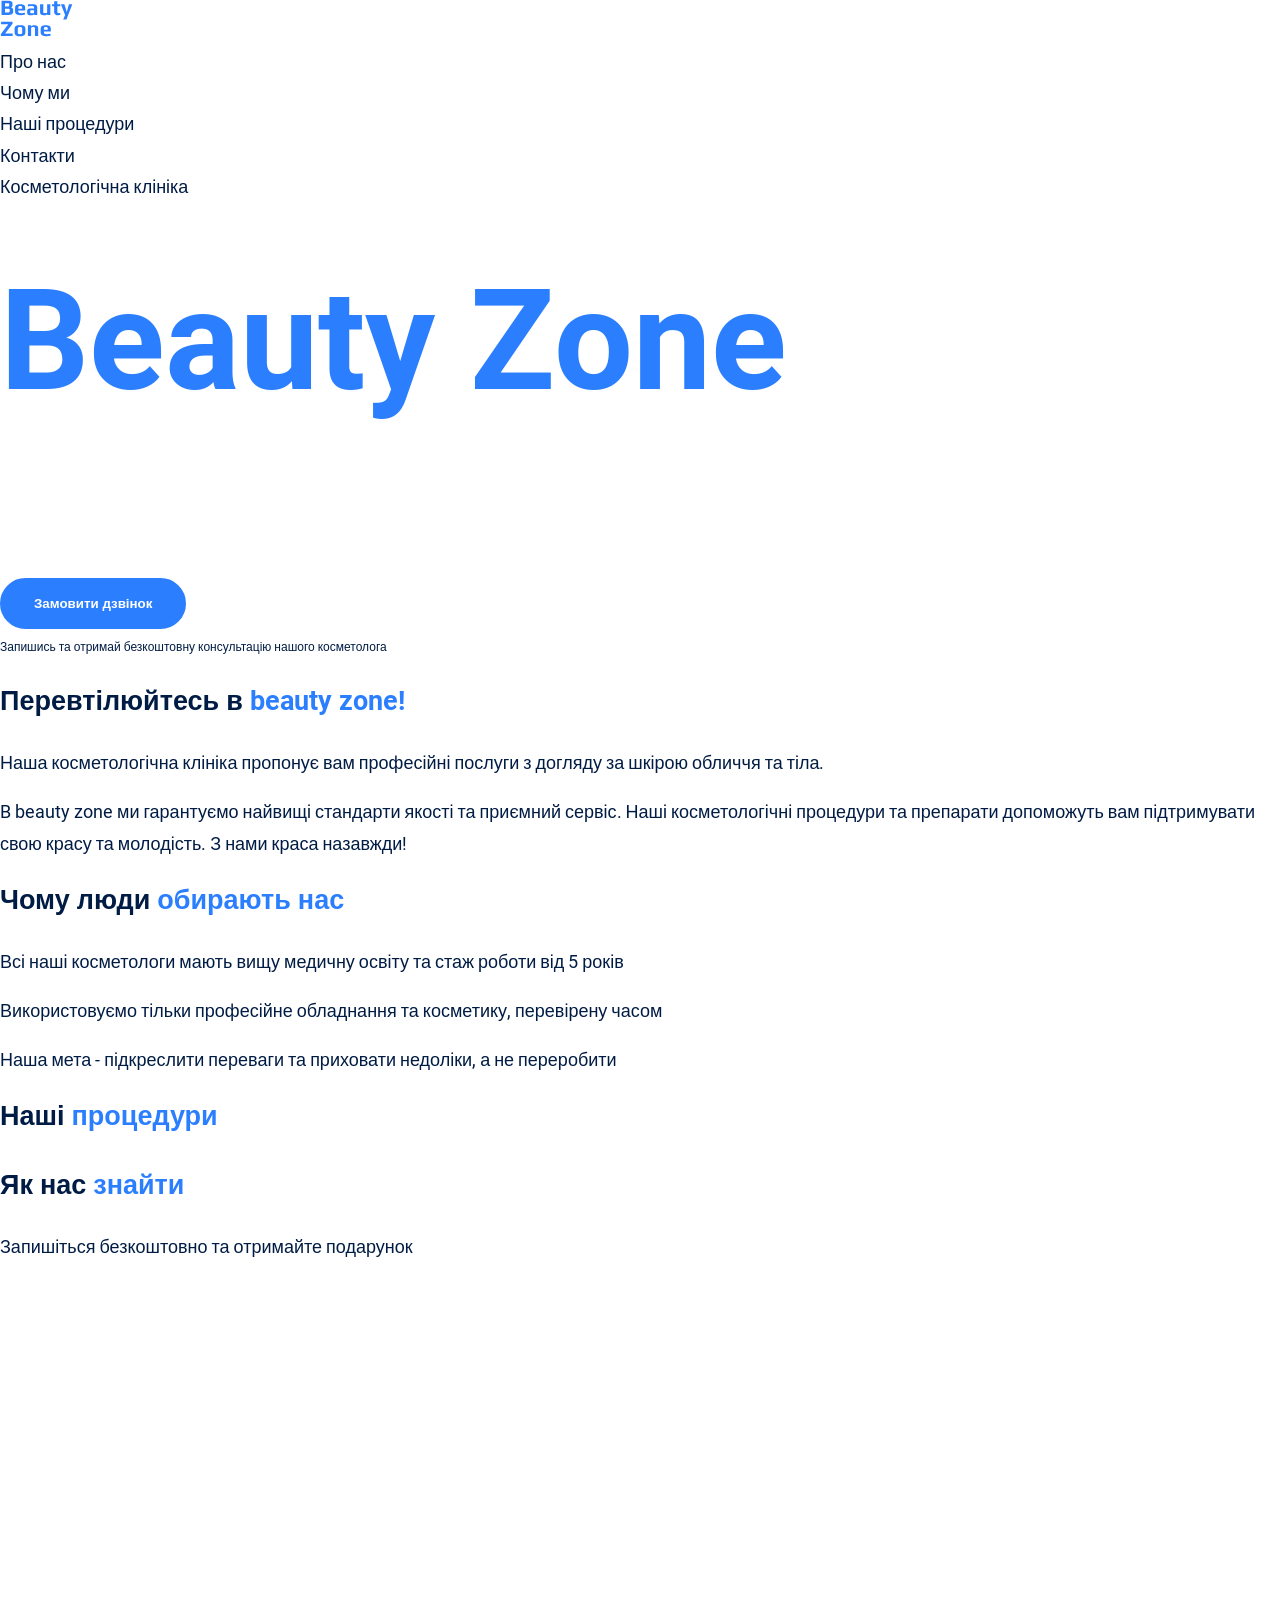
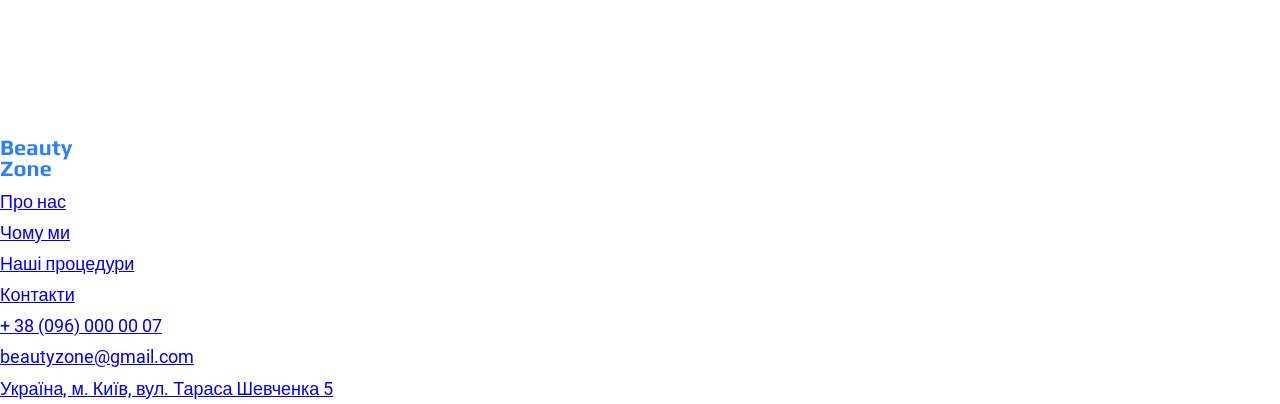
<file: index.html>
<!DOCTYPE html>
<html lang="uk">
  <head>
    <meta charset="UTF-8" />
    <meta http-equiv="X-UA-Compatible" content="IE=edge" />
    <meta name="viewport" content="width=device-width, initial-scale=1.0" />
    <title>Beauty zone</title>
    <link rel="stylesheet" href="styles.css" />
  </head>

  <body>
    <header>
      <div>
        <nav>
          <a href="/"
            ><img src="/images/logo.svg" alt="Логотип Beauty zone" />
          </a>
          <ul class="header-menu">
            <!-- Add link to correct paragraphs!! -->
            <li><a class="link" href="#transformation-section">Про нас</a></li>
            <li><a class="link" href="#advantages-section">Чому ми</a></li>
            <li>
              <a class="link" href="#procedures-section">Наші процедури</a>
            </li>
            <li><a class="link" href="#contacts">Контакти</a></li>
          </ul>
        </nav>
      </div>
    </header>

    <main>
      <section class="hero-section section" id="hero-section">
        <p>Косметологічна клініка</p>
        <h1>beauty zone</h1>
        <button type="button" class="button">Замовити дзвінок</button>
        <p>
          <span class="size12"
            >Запишись та отримай безкоштовну консультацію нашого
            косметолога</span
          >
        </p>
      </section>

      <section class="section" id="transformation-section">
        <h2>Перевтілюйтесь в <span class="accent">beauty zone!</span></h2>
        <p>
          Наша косметологічна клініка пропонує вам професійні послуги з догляду
          за шкірою обличчя та тіла.
        </p>
        <p>
          B beauty zone ми гарантуємо найвищі стандарти якості та приємний
          сервіс. Наші косметологічні процедури та препарати допоможуть вам
          підтримувати свою красу та молодість. З нами краса назавжди!
        </p>
      </section>
      <section class="section" id="advantages-section">
        <h2>Чому люди <span class="accent">обирають нас</span></h2>
        <p>
          Всі наші косметологи мають вищу медичну освіту та стаж роботи від 5
          років
        </p>
        <p>
          Використовуємо тільки професійне обладнання та косметику, перевірену
          часом
        </p>
        <p>
          Наша мета - підкреслити переваги та приховати недоліки, а не
          переробити
        </p>
      </section>
      <section class="section" id="procedures-section">
        <h2>Наші <span class="accent">процедури</span></h2>
      </section>
      <section class="location">
        <h2>Як нас <span class="accent">знайти</span></h2>
        <p>Запишіться безкоштовно та отримайте подарунок</p>
        <iframe
          src="https://www.google.com/maps/embed?pb=!1m18!1m12!1m3!1d10163.727666423925!2d30.499721331168693!3d50.44236880648793!2m3!1f0!2f0!3f0!3m2!1i1024!2i768!4f13.1!3m3!1m2!1s0x40d4cef8b5f6338d%3A0x25c7f06ad686451c!2z0LHRg9C7LiDQotCw0YDQsNGB0LAg0KjQtdCy0YfQtdC90LrQviwgNSwg0JrQuNC10LIsINCj0LrRgNCw0LjQvdCwLCAwMjAwMA!5e0!3m2!1sru!2sro!4v1712953677766!5m2!1sru!2sro"
          width="600"
          height="450"
          style="border: 0"
          allowfullscreen=""
          loading="lazy"
          referrerpolicy="no-referrer-when-downgrade"
        ></iframe>
      </section>
    </main>

    <footer>
      <nav>
        <a href="/"
          ><img src="/images/logo.svg" alt="Логотип Beauty zone" />
        </a>
        <ul>
          <!-- Add link to correct paragraphs!! -->
          <li><a href="#transformation-section">Про нас</a></li>
          <li><a href="#advantages-section">Чому ми</a></li>
          <li><a href="#procedures-section">Наші процедури</a></li>
          <li><a href="#contacts">Контакти</a></li>
        </ul>
      </nav>
      <address id="contacts">
        <ul>
          <li>
            <a class="address-link" href="tel:+38096000007"
              >+ 38 (096) 000 00 07</a
            >
          </li>
          <li>
            <a class="address-link" href="mailto:beautyzone@gmail.com"
              >beautyzone@gmail.com</a
            >
          </li>
          <li>
            <a
              class="address-link"
              href="https://maps.app.goo.gl/8Rfa9h11vjcGL1316"
              target="_blank"
              >Україна, м. Київ, вул. Тараса Шевченка 5</a
            >
          </li>
          <!-- Add icons and links -->
          <li>
            <a href="#">
              <!-- phone icon-->
            </a>
            <a href="#">
              <!-- facebook icon-->
            </a>
            <a href="#">
              <!-- insta icon-->
            </a>
          </li>
        </ul>
      </address>
    </footer>
  </body>
</html>
</file>
<file: styles.css>
@font-face {
    font-display: swap;
    font-family: 'Roboto';
    font-style: normal;
    font-weight: 400;
    src: url('../fonts/roboto-v30-latin-regular.woff2') format('woff2');
}

  @font-face {
    font-display: swap;
    font-family: 'Roboto';
    font-style: normal;
    font-weight: 500;
    src: url('../fonts/roboto-v30-latin-500.woff2') format('woff2');
  }

  @font-face {
    font-display: swap; 
    font-family: 'Roboto';
    font-style: normal;
    font-weight: 700;
    src: url('../fonts/roboto-v30-latin-700.woff2') format('woff2');
  }

:root {
    --color-primary-white: #FFFFFF;
    --color-primary-light-blue: #2B7FFF;
    --color-primary-blue: #011C44;
    --color-secondary-gray: #4A4A4A;
    --color-secondary-light-gray: #747272;
    --color-secondary-blue: #011F4A;
    --color-secondary-yellow: #FFD02B;
}

/* base */

* {
    box-sizing: border-box;
}

h1, 
h2, 
h3, 
h4, 
h5, 
h6, 
p {
    margin-top: 0;
}

body{
    color: var(--color-primary-blue);
    background-color: var(--color-primary-white);
    font-family: 'Roboto', sans-serif;
    font-size: 18px;
    font-weight: 400;
    line-height: 1.73;
    margin: 0;
}

h1 {
    color: var(--color-primary-light-blue);
}

address {
    font-style: normal;
}

ul {
    margin: 0;
    padding: 0;
    list-style-type: none;
}

h1 {
    font-weight: 700;
    font-size: 140px;
    text-transform: capitalize;
}

.size12 {
    font-size: 12px;
}

.accent {
    color: var(--color-primary-light-blue);
}

/* Button */
.button {
    padding: 16px 32px;
    font-weight: 600;
    background-color: var(--color-primary-light-blue);
    border: solid var(--color-primary-light-blue) 2px ;
    color: var(--color-primary-white);
    border-radius: 32px;
    cursor: pointer;
}

.button:hover {
    background-color: transparent;
    color:var(--color-primary-blue);
}


/* Link */
.link {
    color: var(--color-primary-blue);
    text-decoration: none;
}

.link:hover {
    color: var(--color-primary-light-blue);
}

.
</file>
